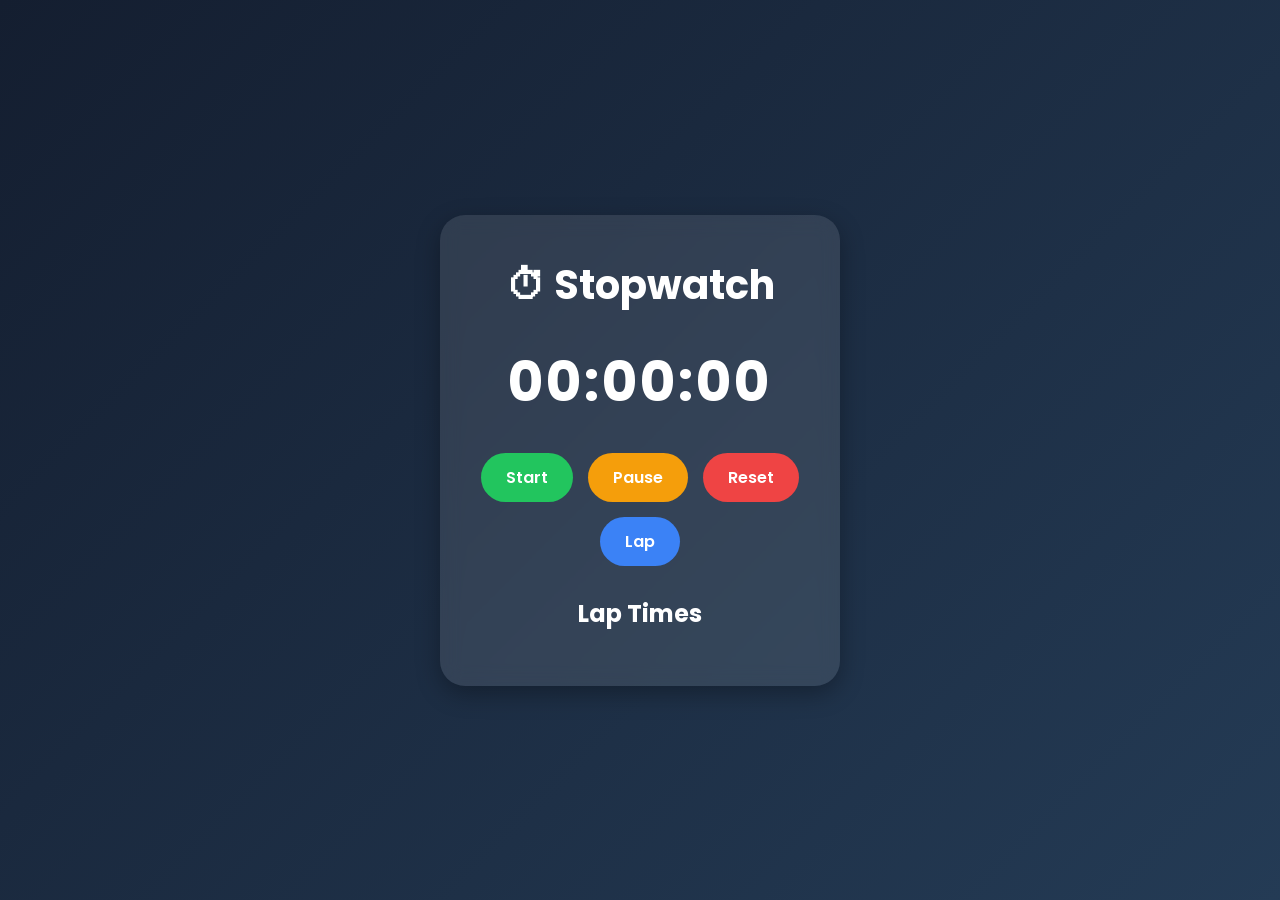
<file: PRODIGY_WD_02/index.html>
<!DOCTYPE html>
<html lang="en">
<head>
  <meta charset="UTF-8">
  <meta name="viewport" content="width=device-width, initial-scale=1.0">
  <title>Stopwatch Web App</title>

  <!-- CSS -->
  <link rel="stylesheet" href="style.css">

  <!-- Google Font -->
  <link href="https://fonts.googleapis.com/css2?family=Poppins:wght@300;400;500;600;700&display=swap" rel="stylesheet">
</head>
<body>

  <div class="container">

    <div class="stopwatch-box">

      <h1>⏱ Stopwatch</h1>

      <!-- TIME DISPLAY -->
      <div class="time" id="display">
        00:00:00
      </div>

      <!-- BUTTONS -->
      <div class="buttons">

        <button class="start-btn" onclick="startStopwatch()">
          Start
        </button>

        <button class="pause-btn" onclick="pauseStopwatch()">
          Pause
        </button>

        <button class="reset-btn" onclick="resetStopwatch()">
          Reset
        </button>

        <button class="lap-btn" onclick="recordLap()">
          Lap
        </button>

      </div>

      <!-- LAP TIMES -->
      <div class="laps">

        <h2>Lap Times</h2>

        <ul id="lapList"></ul>

      </div>

    </div>

  </div>

  <!-- JAVASCRIPT -->
  <script src="script.js"></script>

</body>
</html>
</file>
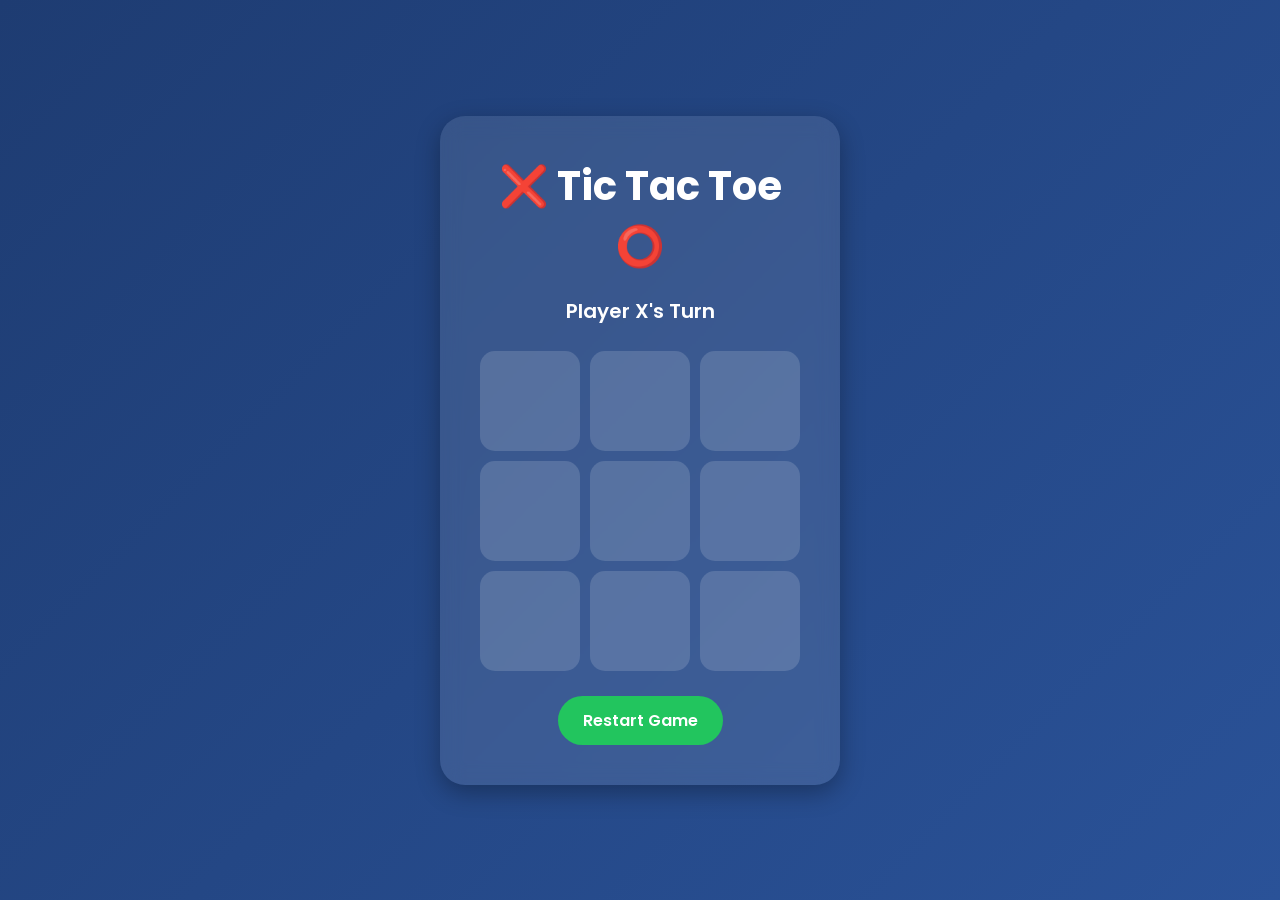
<file: PRODIGY_WD_03/index.html>
<!DOCTYPE html>
<html lang="en">
<head>
  <meta charset="UTF-8">
  <meta name="viewport" content="width=device-width, initial-scale=1.0">
  <title>Tic Tac Toe Game</title>

  <!-- CSS -->
  <link rel="stylesheet" href="style.css">

  <!-- Google Font -->
  <link href="https://fonts.googleapis.com/css2?family=Poppins:wght@300;400;500;600;700&display=swap" rel="stylesheet">
</head>
<body>

  <div class="container">

    <div class="game-box">

      <h1>❌ Tic Tac Toe ⭕</h1>

      <div class="status" id="status">
        Player X's Turn
      </div>

      <!-- GAME BOARD -->

      <div class="board">

        <div class="cell" data-index="0"></div>
        <div class="cell" data-index="1"></div>
        <div class="cell" data-index="2"></div>

        <div class="cell" data-index="3"></div>
        <div class="cell" data-index="4"></div>
        <div class="cell" data-index="5"></div>

        <div class="cell" data-index="6"></div>
        <div class="cell" data-index="7"></div>
        <div class="cell" data-index="8"></div>

      </div>

      <!-- BUTTON -->

      <button id="restartBtn">
        Restart Game
      </button>

    </div>

  </div>

  <!-- JAVASCRIPT -->
  <script src="script.js"></script>

</body>
</html>
</file>
<file: PRODIGY_WD_02/style.css>
*{
  margin:0;
  padding:0;
  box-sizing:border-box;
  font-family:'Poppins',sans-serif;
}

body{
  height:100vh;
  display:flex;
  justify-content:center;
  align-items:center;
  background:linear-gradient(135deg,#141e30,#243b55);
}

.container{
  width:100%;
  display:flex;
  justify-content:center;
  align-items:center;
  padding:20px;
}

.stopwatch-box{
  background:rgba(255,255,255,0.1);
  backdrop-filter:blur(10px);
  padding:40px;
  border-radius:25px;
  text-align:center;
  width:400px;
  color:white;
  box-shadow:0 8px 25px rgba(0,0,0,0.3);
}

.stopwatch-box h1{
  margin-bottom:25px;
  font-size:40px;
}

.time{
  font-size:55px;
  font-weight:700;
  margin-bottom:30px;
  letter-spacing:3px;
}

.buttons{
  display:flex;
  flex-wrap:wrap;
  justify-content:center;
  gap:15px;
}

.buttons button{
  padding:12px 25px;
  border:none;
  border-radius:30px;
  font-size:16px;
  cursor:pointer;
  transition:0.3s;
  font-weight:600;
}

.buttons button:hover{
  transform:scale(1.08);
}

.start-btn{
  background:#22c55e;
  color:white;
}

.pause-btn{
  background:#f59e0b;
  color:white;
}

.reset-btn{
  background:#ef4444;
  color:white;
}

.lap-btn{
  background:#3b82f6;
  color:white;
}

.laps{
  margin-top:30px;
  text-align:left;
}

.laps h2{
  text-align:center;
  margin-bottom:15px;
}

#lapList{
  max-height:200px;
  overflow-y:auto;
  list-style:none;
}

#lapList li{
  background:rgba(255,255,255,0.15);
  padding:10px;
  margin:10px 0;
  border-radius:10px;
}

@media(max-width:500px){

  .stopwatch-box{
    width:100%;
    padding:30px 20px;
  }

  .time{
    font-size:40px;
  }

  .buttons button{
    width:100%;
  }

}
</file>
<file: PRODIGY_WD_03/style.css>
*{
  margin:0;
  padding:0;
  box-sizing:border-box;
  font-family:'Poppins',sans-serif;
}

body{
  height:100vh;
  display:flex;
  justify-content:center;
  align-items:center;
  background:linear-gradient(135deg,#1e3c72,#2a5298);
}

.container{
  width:100%;
  display:flex;
  justify-content:center;
  align-items:center;
  padding:20px;
}

.game-box{
  background:rgba(255,255,255,0.1);
  backdrop-filter:blur(10px);
  padding:40px;
  border-radius:25px;
  text-align:center;
  color:white;
  width:400px;
  box-shadow:0 8px 25px rgba(0,0,0,0.3);
}

.game-box h1{
  margin-bottom:20px;
  font-size:40px;
}

.status{
  margin-bottom:25px;
  font-size:20px;
  font-weight:600;
}

.board{
  display:grid;
  grid-template-columns:repeat(3,1fr);
  gap:10px;
}

.cell{
  width:100px;
  height:100px;
  background:rgba(255,255,255,0.15);
  border-radius:15px;
  display:flex;
  justify-content:center;
  align-items:center;
  font-size:40px;
  font-weight:bold;
  cursor:pointer;
  transition:0.3s;
}

.cell:hover{
  background:rgba(255,255,255,0.25);
  transform:scale(1.05);
}

#restartBtn{
  margin-top:25px;
  padding:12px 25px;
  border:none;
  border-radius:30px;
  background:#22c55e;
  color:white;
  font-size:16px;
  font-weight:600;
  cursor:pointer;
  transition:0.3s;
}

#restartBtn:hover{
  transform:scale(1.08);
}

@media(max-width:500px){

  .game-box{
    width:100%;
    padding:25px;
  }

  .cell{
    width:80px;
    height:80px;
    font-size:32px;
  }

}
</file>
